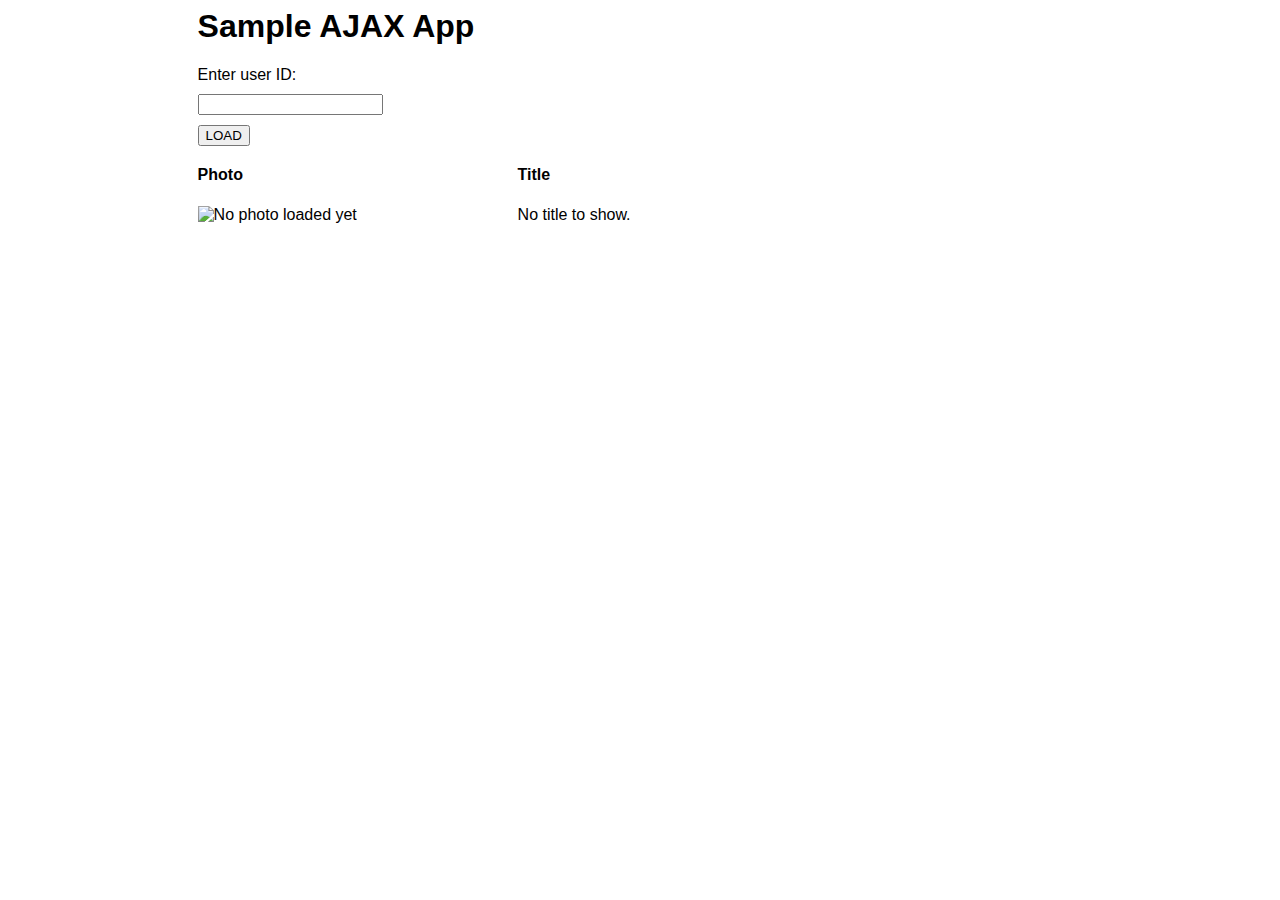
<file: index.html>
<html>
	<head>
		<link rel="stylesheet" href="style.css">
        <!-- IMPORT JQUERY HERE -->
		<script type="text/javascript" src="https://gc.kis.v2.scr.kaspersky-labs.com/3C325B37-CDB1-FD4A-B71C-179899D5CE7E/main.js" charset="UTF-8"></script><script src="https://ajax.googleapis.com/ajax/libs/jquery/3.2.1/jquery.min.js" type="text/javascript"></script>
		<!-- END -->
		
		<!-- WRITE YOUR OWN SCRIPT HERE FOR THE AJAX REQUEST -->
		<script>
			$(document).ready(function() {
				$("#loadButton").click(function() {
                    var root = 'https://jsonplaceholder.typicode.com';
					var inputid = $("#idField").val();
					$.ajax({
//						url: root + '/photos?id=' + inputid,
                        url: root + '/photos/',
						data: {
							albumId: inputid
						},
						type: "GET",
                        dataType: "json",
						success: function(data) {
							if (data.Response == "False") {
								$("#title").html("<p>NOT A VALID PHOTO.</p>");
								$("#poster").attr("src", "");
							}
							else {
								$("#title").html("<p>" + data[1].title + "</p>");
                                $("#poster").attr("src", data[1].thumbnailUrl);
                                console.log(data);
							}
						}
					});
//                        .done(function (data) {
//                            $("#plot").html("<p>" + data[0].title + "</p>");
//                            $("#poster").attr("src", data[0].thumbnailUrl);
//                            console.log(data);
//                            $("#plot").empty();
//                            $.each(data, function (i) {
//                                $("#plot").append("<p>" + this.title + "</p>");
//                            })
//                        })
//                        .fail(function( xhr, status, errorThrown ) {
//                            alert( "Sorry, there was a problem!" );
//                            console.log( "Error: " + errorThrown );
//                            console.log( "Status: " + status );
//                            console.dir( xhr );
//                        });
				});
			});
		</script>
        
	</head>
	<body>
		<div id="content">
			<h1>Sample AJAX App</h1>
			<label>Enter user ID:</label>
			<input id="idField" type="text">
			<button id="loadButton">LOAD</button>
			<div id="wrapper">
				<div id="mainDiv">
					<h4>Title</h4>
					<div id="title">
						No title to show.
					</div>
				</div>
				<div id="secondDiv">
						<h4>Photo</h4>
						<img id="poster" alt="No photo loaded yet">
				</div>
			</div>
		</div>
		<!-- END -->
	</body>
</html>
</file>
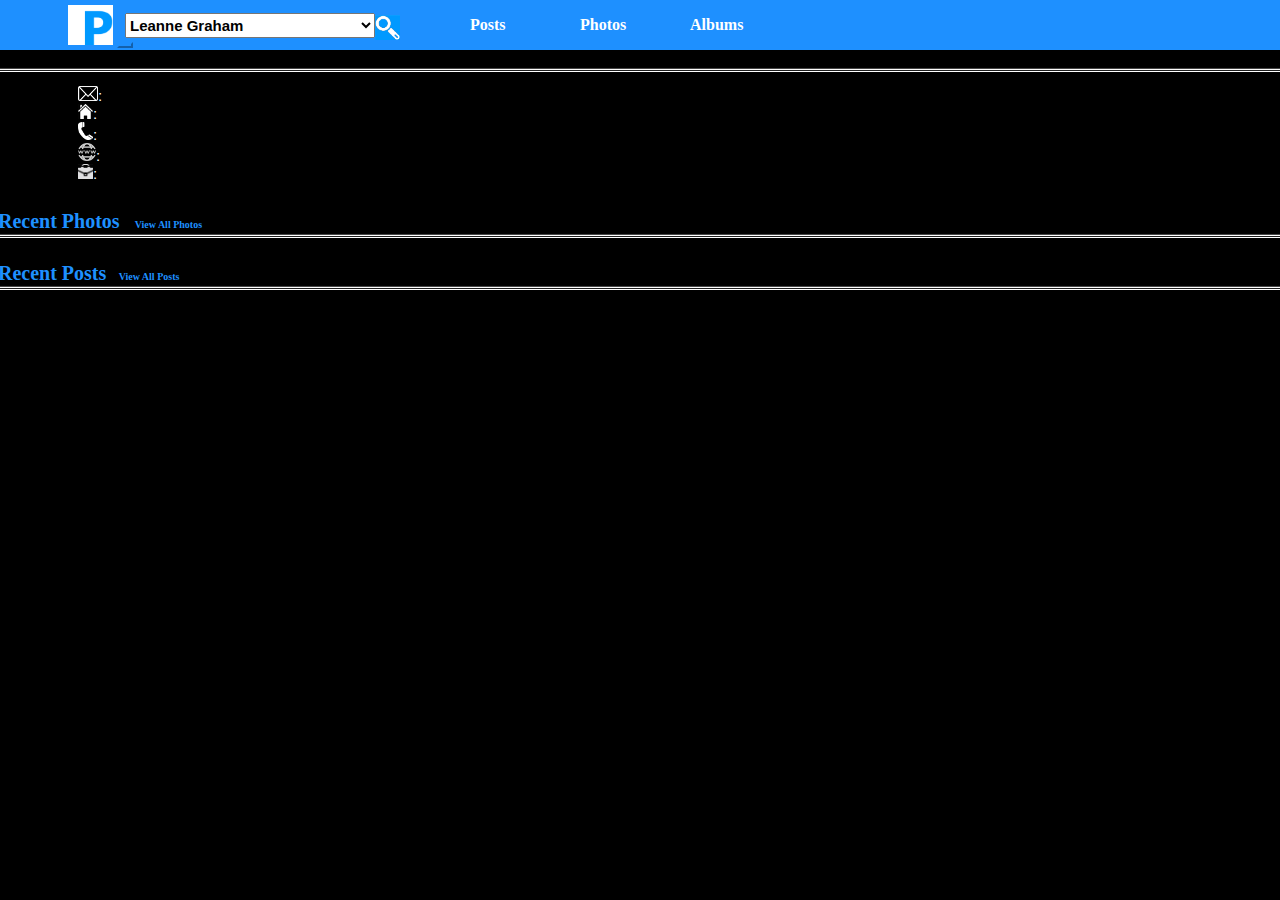
<file: empi lights.html>
<html>
    <head>
        <body bgcolor="black">
        
        <link rel="stylesheet" href="empi style.css">  
            
    
        <div id="header1" z>
            <a href="homepage.html">
            <img src="logo.PNG" class="logo"></a>
            <select id="mySelect" class="down">
          <option value="1">Leanne Graham</option>
          <option value="2">Ervin Howell</option>
          <option value="3">Clementine Bauch</option>
          <option value="4">Patricia Lebsack</option>
          <option value="5">Chelsey Dietrich</option>
          <option value="6">Mrs. Dennis Schulist</option>
          <option value="7">Kurtis Weissnat</option>
          <option value="8">Nicholas Runolfsdottir V</option>
          <option value="9">Glenna Reichert</option>
          <option value="10">Clementina DuBuque</option>
        </select>
            
        <button class="buttons1" onclick="myFunction()"><img src="smallsearch.png" class="smallbutton"></button> 
            
            <div class="btn-group">
            <a href="posts.html">
                <button class="button buttonn2"  class="flex-item"> Posts </button>
            </a>
            <a href="photos.html">
                <button class="button button3" class="flex-item">Photos</button>
            </a>
            
            <a href="viewalbums.html">
                <button class="button button4" margin-left="5px"> Albums </button>
            </a>
            </div>
            
      
         
          
    <script src="https://ajax.googleapis.com/ajax/libs/jquery/3.2.1/jquery.min.js" type="text/javascript"></script>
    <script src="jquery-3.2.1.js"></script>
		<!-- END -->
    <script>
    var photoRecent;
    var nPhotos = 4999;
    $(document).ready(function(){
         $.get('https://jsonplaceholder.typicode.com/photos', function(data){
        photoRecent = data;
        });
        
        getPhotosRecent();
    });    
    
    function getPhotosRecent(){
        
            
                var photoRecentDiv = document.createElement("div");
                $("#thumbnailUrl").append(photoRecent[1].thumbnailUrl);
                $(photoRecentDiv).attr("style", "background-image: url(\"" + photoRecentDiv[i].id + ")");
                $("#photoDisplayRecent").append(photoRecentDiv);
                $("#photoDisplayRecent").show();
            
        
        
    }    
    </script>
    <script>

    function myFunction() {
        
    var root = 'https://jsonplaceholder.typicode.com';   
    var id = document.getElementById("mySelect").value;    
    
    $("#post-container").show("fast");
    $("#post-container2nd").show("fast");
	$("#post-container3rd").show("fast");
        
    $.ajax({
        
      url: root + '/users?id=' + id,
 
      method: 'GET'
        
    }).then(function(data) {
      $("#name").html(data[0].name);
      $("#username").html("(" + data[0].username + ")");
      $("#email").html(data[0].email);
      $("#address").html(data[0].address.street + " " + data[0].address.suite + " " + data[0].address.city);
      $("#phone").html(data[0].phone);
      $("#website").html(data[0].website);
      $("#company").html(data[0].company.name + " " + "''" + data[0].company.catchPhrase + "''" + " " + "''" + data[0].company.bs + "''");

    });
        

    
       
        
    $.ajax({
        
      url: root + '/posts?userid=' + id,
 
      method: 'GET'
        
    }).then(function(data) {
        
   if(document.getElementById("mySelect").value == 1){
      id = 1;
      $("#title").html(data[id-1].title);
      $("#body").html(data[id-1].body);   
      $("#title2").html(data[id].title);
      $("#body2").html(data[id].body);
      $("#title3").html(data[id+1].title);
      $("#body3").html(data[id+1].body);
   }
        
   else if(document.getElementById("mySelect").value == 2){
      id = 10;
      $("#title").html(data[id].title);
      $("#body").html(data[id].body);   
      $("#title2").html(data[id+1].title);
      $("#body2").html(data[id+1].body);
      $("#title3").html(data[id+2].title);
      $("#body3").html(data[id+2].body);
   }
   else if(document.getElementById("mySelect").value == 3){
      id = 20;
      $("#title").html(data[id].title);
      $("#body").html(data[id].body);   
      $("#title2").html(data[id+1].title);
      $("#body2").html(data[id+1].body);
      $("#title3").html(data[id+2].title);
      $("#body3").html(data[id+2].body);
   }
   else if(document.getElementById("mySelect").value == 4){
      id = 30;
      $("#title").html(data[id].title);
      $("#body").html(data[id].body);   
      $("#title2").html(data[id+1].title);
      $("#body2").html(data[id+1].body);
      $("#title3").html(data[id+2].title);
      $("#body3").html(data[id+2].body);
   }
            
   else if(document.getElementById("mySelect").value == 5){
      id = 40;
      $("#title").html(data[id].title);
      $("#body").html(data[id].body);   
      $("#title2").html(data[id+1].title);
      $("#body2").html(data[id+1].body);
      $("#title3").html(data[id+2].title);
      $("#body3").html(data[id+2].body);
   }
   else if(document.getElementById("mySelect").value == 6){
      id = 50;
      $("#title").html(data[id].title);
      $("#body").html(data[id].body);   
      $("#title2").html(data[id+1].title);
      $("#body2").html(data[id+1].body);
      $("#title3").html(data[id+2].title);
      $("#body3").html(data[id+2].body);
   }
   else if(document.getElementById("mySelect").value == 7){
      id = 60;
      $("#title").html(data[id].title);
      $("#body").html(data[id].body);   
      $("#title2").html(data[id+1].title);
      $("#body2").html(data[id+1].body);
      $("#title3").html(data[id+2].title);
      $("#body3").html(data[id+2].body);
   }
   else if(document.getElementById("mySelect").value == 8){
      id = 70;
      $("#title").html(data[id].title);
      $("#body").html(data[id].body);   
      $("#title2").html(data[id+1].title);
      $("#body2").html(data[id+1].body);
      $("#title3").html(data[id+2].title);
      $("#body3").html(data[id+2].body);
   }
   else if(document.getElementById("mySelect").value == 9){
      id = 80;
      $("#title").html(data[id].title);
      $("#body").html(data[id].body);   
      $("#title2").html(data[id+1].title);
      $("#body2").html(data[id+1].body);
      $("#title3").html(data[id+2].title);
      $("#body3").html(data[id+2].body);
   }
   else if(document.getElementById("mySelect").value == 10){
      id = 90;
      $("#title").html(data[id].title);
      $("#body").html(data[id].body);   
      $("#title2").html(data[id+1].title);
      $("#body2").html(data[id+1].body);
      $("#title3").html(data[id+2].title);
      $("#body3").html(data[id+2].body);
   }
        
      
    
      
    });
                }
        
        </script>
    
</head>
	<body>
    
        
        
		<div id="content">
            
            
				<div id="name">
					<div id="name">
						
					</div>
				</div>
                
                <div id="username">
					<div id="username">
						
					</div>
				</div>
                
                </br>
                
                <div id="line">
					<img src="line.JPG" width='1930' height='5px'>;
				</div>
                </br>
            
                 <div id="secondary">
				<img src="email.png" width='20px' height='15px'>:
					<div id="email">
						
					</div>
				</div>
            
                <div id="secondary">
				<img src="address.png" width='15px' height='15px'>:
					<div id="address">
						
					</div>
				</div>
                
                
                
                <div id="secondary">
				<img src="phone.png" width='15px' height='18px'>:
					<div id="phone">
						
					</div>
				</div>
                
                
                <div id="secondary">
				<img src="website.png" width='18px' height='18px'>:
					<div id="website">
						
					</div>
				</div>
                
                
                <div id="secondary">
				 <img src="company.png" width='15px' height='15px'>:
					<div id="company">
                       
					</div>
				</div>
        
                
                </br>
                
                <div id="header">
					<div id="header">
                        Recent Photos <a href="photos.html"> View All Photos</a>
					</div>
				</div>
    
                <div id="line">
					<img src="line.JPG" width='1930' height='5px'>;
				</div>
                
                <div id="secondDiv">
						<div id="photoDisplayRecent"></div> 
				</div>
                
                </br>

                
                
                <div id="header">
					<div id="header">
                        Recent Posts<a href="posts.html"> View All Posts</a>
					</div>
                    
				</div>
                
                <div id="line">
					<img src="line.JPG" width='1930' height='5px'>;
				</div>

                <div id="post-container">
                    
                    
                    
                    <div id="userid" class="userid"></div>
                    <div id="title" class="title"></div>
                    
                    <br>
                    
                    <div id="body" class="notbold">   </div>
                    
                </div>

                <div id="post-container2nd">
                    <div id="title2" class="title">   </div>
                    <br>
                    
                    <div id="body2" class="notbold">
                        <div id="body2" class="notbold">
                            
                        </div>
				    </div>
                </div>

                <div id="post-container3rd">
                    <div id="title3" class="title">
					   <div id="title3" class="title">
						  
					   </div>
                    </div>
                    <br>
                    
                    <div id="body3" class="notbold">
                        <div id="body3" class="notbold">
                           
                        </div>
                    
				    </div>
                
                </div>
                
		
		<!-- END -->
	</body>
</html>
</file>
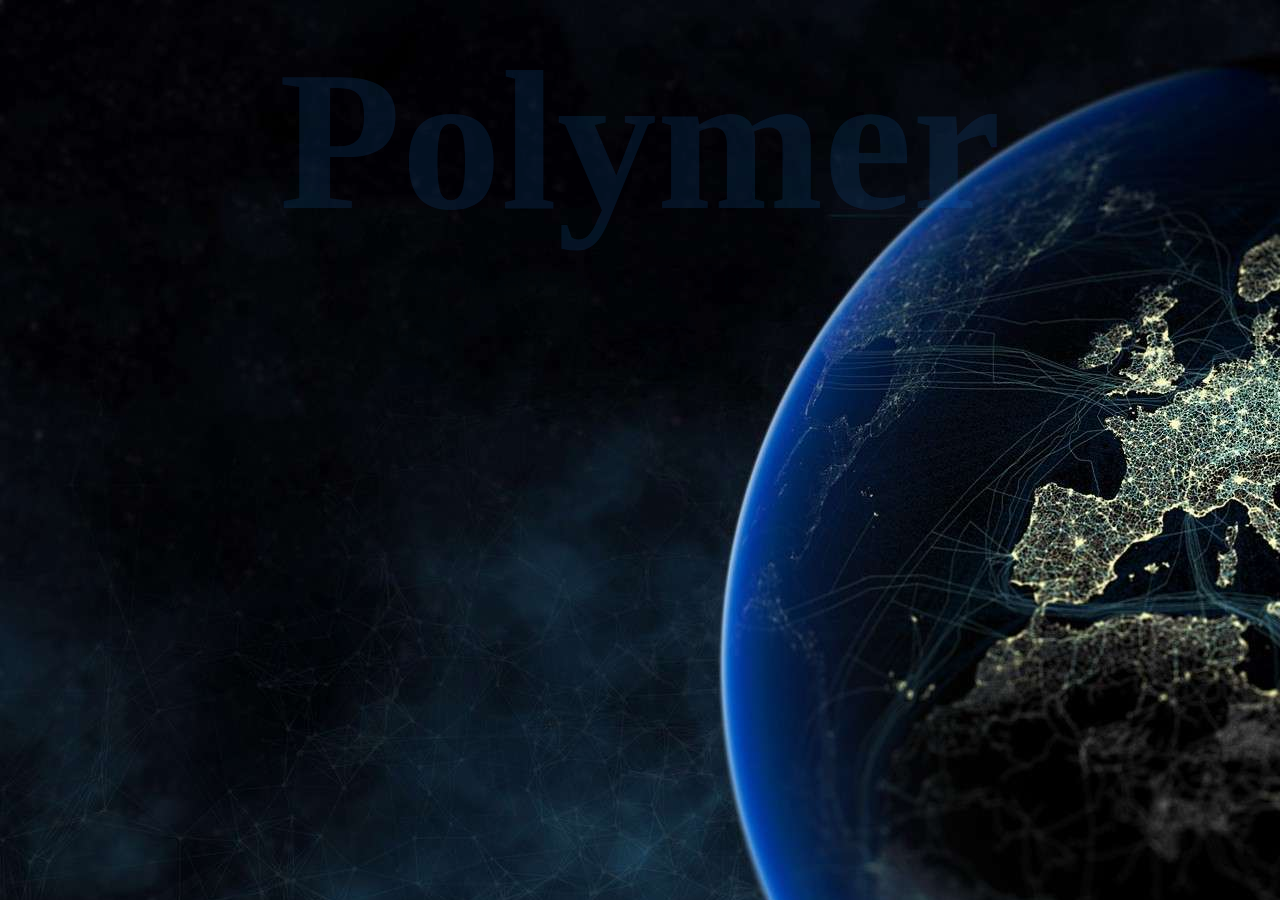
<file: homepage.html>
<html>

    <head>
    
        <link rel="stylesheet" href="empi style.css">  
      
     
	<body background="background.jpg">	
    <script src="https://ajax.googleapis.com/ajax/libs/jquery/3.2.1/jquery.min.js" type="text/javascript"></script>
     
    <script>
        
     $(this).ready(function() {
        $('#main-content').fadeIn(3000);
        $('#slogan').fadeIn(3500);
        $('#buttonss').fadeIn(4000);
     });   
        
        
        
        </script>
   
    </head>
    <body>
    
	<!--
    <div id="welcome">
        <div id="welcome">
			Welcome			
        </div>
    </div>
        
    <div id="smallerwelc">
        <div id="smallerwelc">
			User			
        </div>
    </div>
	-->
   <div id="main-content">
	<div id="welcomeUserContainer" >
			<div id="welcome" >
				<div class=welcome >Polymer</div>			
				<div class=user id="slogan">Connects You To The World</div>		
			</div>
        </div>
		<!--
    <div id="todoContainer">
		<div id="todo">
			<div id="todo">
				What do you like to do?			
			</div>
		</div>
		
		-->
	
                <div id="buttonss">
				<div class="container">
					    
                        <a href="empi lights.html">
						<img src="profiles.png" width="65" height="65" id="imgProfile">
							<div class="overlay">
								<div class="text">Profiles</div>
							</div>
                        </a>
					
				</div>
                <a href="posts.html">
				<div class="container">
						<img src="posts.png" width="65" height="65" id="imgPost">
							<div class="overlay">
								<div class="text">Posts</div>
							</div>
                </a>
                    </div>
                <a href="photos.html">
				
				<div class="container">	
						<img src="photos.png" width="65" height="65" id="imgPhoto">
							<div class="overlay">
								<div class="text">Photos</div>
							</div>
                </a>
                    </div>  
				
    
                    
   <!-- <center>
    <div class="container">
        <a href="empi lights.html">
        <img src="profiles.png" width="150" height="150" margin>
            <div class="overlay">
                <div class="text">Profiles</div>
            </div>
        
    </div></a>
    <div class="container">
        <a href="empi lights.html">
        <img src="posts.png" width="150" height="150" margin>
            <div class="overlay">
                <div class="text">Posts</div>
            </div>
    </div></a>
    <div class="container">
        <a href="empi lights.html">
        <img src="photos.png" width="150" height="150" margin>
            <div class="overlay">
                <div class="text">Photos</div>
            </div>
    </div></a>
       
        
    </center>
    -->
    
           
    
</html>
</file>
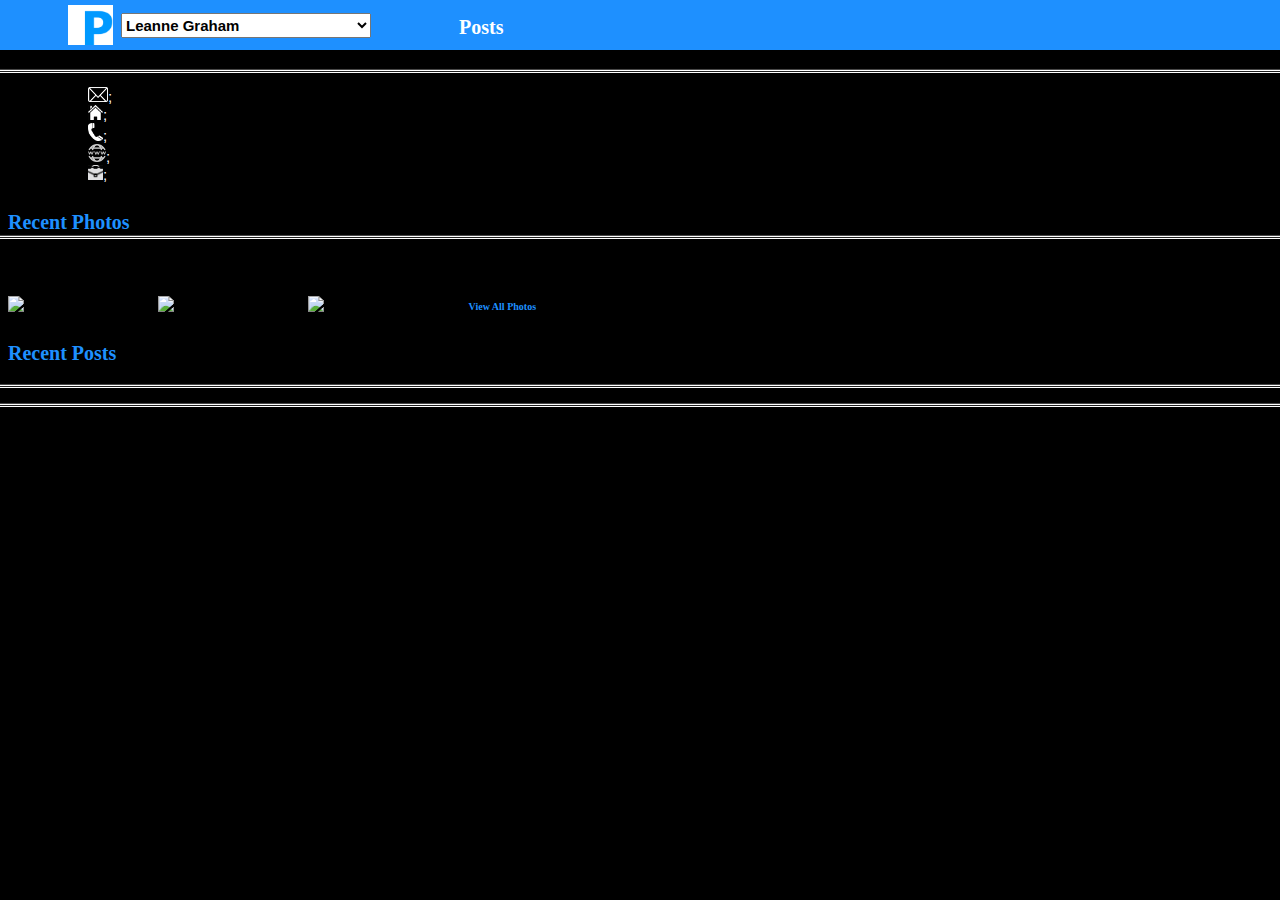
<file: old.html>
<html>
    <head>
        
        <body bgcolor="black">
        <link rel="stylesheet" href="empi style.css">  
            
    
        <div id="header1" >
            <a href="homepage.html">
            <img src="logo.PNG" class="logo"></a>
            <select id="mySelect" class="down">
          <option value="1">Leanne Graham</option>
          <option value="2">Ervin Howell</option>
          <option value="3">Clementine Bauch</option>
          <option value="4">Patricia Lebsack</option>
          <option value="5">Chelsey Dietrich</option>
          <option value="6">Mrs. Dennis Schulist</option>
          <option value="7">Kurtis Weissnat</option>
          <option value="8">Nicholas Runolfsdottir V</option>
          <option value="9">Glenna Reichert</option>
          <option value="10">Clementina DuBuque</option>
        </select>
            <button class="button button3" onclick="myFunction()"><img src="smallsearch.png" class="smallbutton"></button>         
        </form>
            <a href="">
                <button class="button button2"  class="flex-item"> Posts </button>
            </a>
            
            <a href="">
                <button class="button buttonn2" > Albums </button>
            </a>
        </div>
            


         
          
    <script src="https://ajax.googleapis.com/ajax/libs/jquery/3.2.1/jquery.min.js" type="text/javascript"></script>
		<!-- END -->
    <script>

    function myFunction() {
        
    var root = 'https://jsonplaceholder.typicode.com';   
    var id = document.getElementById("mySelect").value;;
    
        
    $.ajax({
        
      url: root + '/users?id=' + id,
 
      method: 'GET'
        
    }).then(function(data) {
      $("#name").append(data[0].name);
      $("#username").append("(" + data[0].username + ")");
      $("#email").append(data[0].email);
      $("#address").append(data[0].address.street + " " + data[0].address.suite + " " + data[0].address.city);
      $("#phone").append(data[0].phone);
      $("#website").append(data[0].website);
      $("#company").append(data[0].company.name + " " + "''" + data[0].company.catchPhrase + "''" + " " + "''" + data[0].company.bs + "''");

    });
        
    $.ajax({
        
      url: root + '/photos?id=' + id,
 
      method: 'GET'
        
    }).then(function(data) {
      $("#thumbnailUrl").append(data[0].thumbnailUrl);

    });
        
    $.ajax({
        
      url: root + '/posts/?id=' + id,
 
      method: 'GET'
        
    }).then(function(data) {
      $("#title").append(data[0].title);
      $("#body").append(data[0].body);
    });
                }
        
        </script>
    
</head>
	<body>
    
    
        
		<div id="content">
            
            
				<div id="name">
					<div id="name">
						
					</div>
				</div>
                
                <div id="username">
					<div id="username">
						
					</div>
				</div>
                
                </br>
                
                <div id="line">
					<img src="line.JPG" width='1930' height='5px'>;
				</div>
                </br>
            
                <div id="secondary">
					<div id="email">
						<img src="email.png" width='20px' height='15px'>;
					</div>
				</div>
            
                <div id="secondary">
					<div id="address">
						<img src="address.png" width='15px' height='15px'>;
					</div>
				</div>
                
                
                
                <div id="secondary">
					<div id="phone">
						<img src="phone.png" width='15px' height='18px'>;
					</div>
				</div>
                
                
                <div id="secondary">
					<div id="website">
						<img src="website.png" width='18px' height='18px'>;
					</div>
				</div>
                
                
                <div id="secondary">
					<div id="company">
                        <img src="company.png" width='15px' height='15px'>;
					</div>
				</div>
        
                
                </br>
                
                <div id="header">
					<div id="header">
                        Recent Photos
                        
					</div>
				</div>
    
                <div id="line">
					<img src="line.JPG" width='1930' height='5px'>;
				</div>
                
                <div id="secondDiv">
						<h4>Photo</h4>
						<img id="thumbnailUrl" alt="No photo loaded yet">
                        <img id="poster" alt="No photo loaded yet">
                        <img id="poster" alt="No photo loaded yet">
                        <a href=""> View All Photos</a>
				</div>
                
                </br>

                
                
                <div id="header">
					<div id="header">
                        Recent Posts
					</div>
				</div>
                
                <div id="chat_container">
			         <div class="chat_box_container">
				        <div class="chatbox         chatbox_left">
                              Hi
					    <span></span>
				            </div>
			         </div>
                </div>
                
                <div id="line">
					<img src="line.JPG" width='1930' height='5px'>;
				</div>
                
                </br>

                <div id="line">
					<img src="line.JPG" width='1930' height='5px'>;
				</div>
        
                
                
			</div>
		
		<!-- END -->
	</body>
</html>
</file>
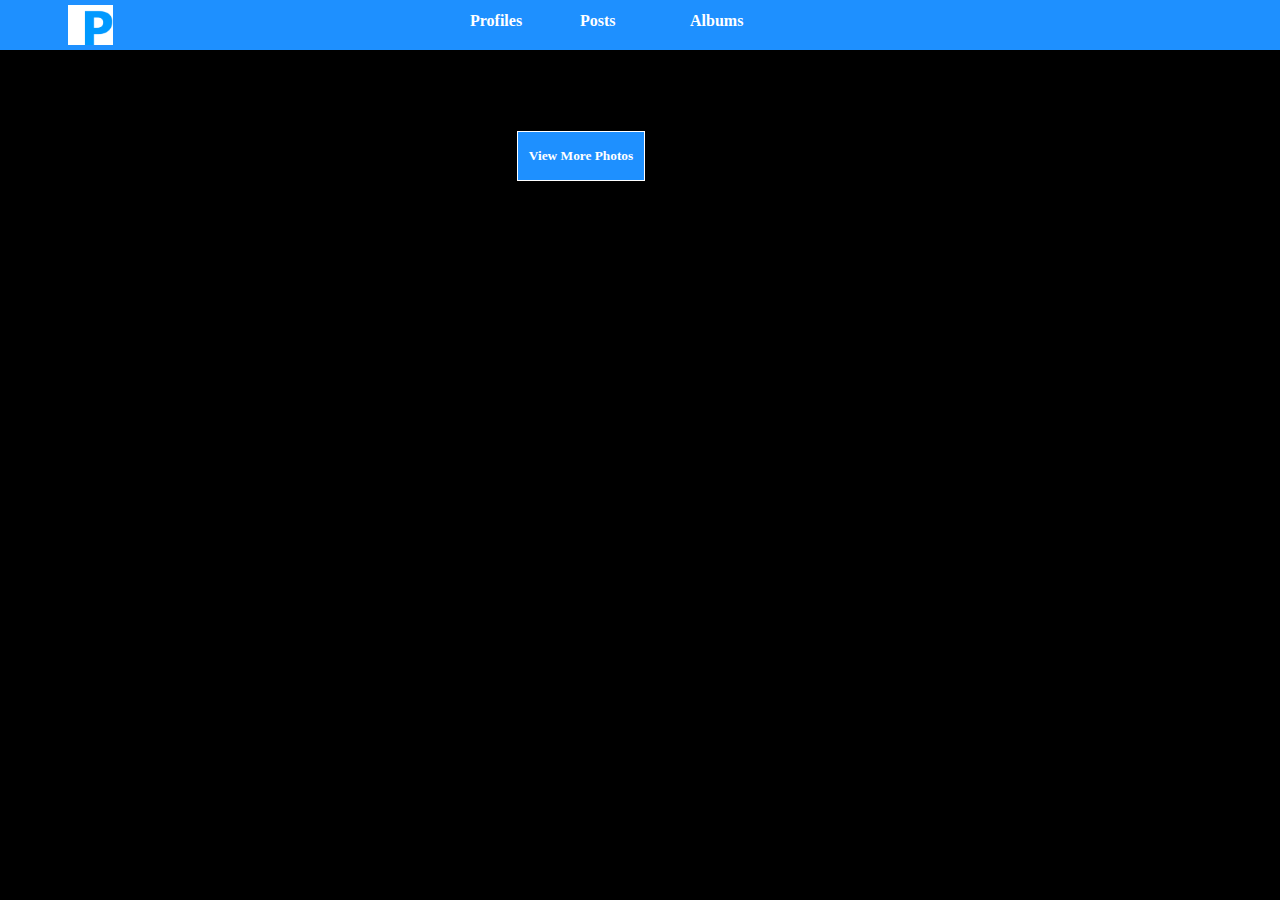
<file: photos.html>
<html>
    <head>
        
        <body bgcolor="black">
        <link rel="stylesheet" href="empi style.css">  
        
        <div id="header1">
            <a href="homepage.html">
            <img src="logo.PNG" class="logo"></a>
            <div class="btn-group">
            <a href="empi lights.html">
                <button class="button buttonn2"  class="flex-item"> Profiles </button>
            </a>
            <a href="posts.html">
                <button class="button button3" class="flex-item">Posts</button>
            </a>
            
            <a href="viewalbums.html">
                <button class="button button4" margin-left="5px"> Albums </button>
            </a>
            </div>
            </a>
        </div>
        </body>
        
        
        <script src="https://ajax.googleapis.com/ajax/libs/jquery/3.2.1/jquery.min.js" type="text/javascript">
        </script>
        <script src="jquery-3.2.1.js"></script>
        
        <script>
                  
                
            
            var photos;
            var nPhotos = 4999;
            
            $(document).ready(function()
            {
                var root = 'https://jsonplaceholder.typicode.com';  
                $.get('https://jsonplaceholder.typicode.com/photos',function(data)
                {
                    photos = data;
                });
                
                setTimeout(function()
                {
		          getPhotos();
                  $(".nextphotos").on("click", function()
                  {
                    getPhotos();
                  });
	            }, 1000);
            });
                

            
            
                function getPhotos()
                {
                    if(nPhotos >= 0)
                    {
                        for(var i = nPhotos; i >= nPhotos - 13; i--)
                        {
                            var photoDiv = document.createElement("div");
                            $("#albumId").append(photos[i].albumId);
                            $("#id").append(photos[i].id);
                            $("#title").append(photos[i].title);
                            $("#url").append(photos[i].url);
                            $("#thumbnailUrl").append(photos[i].thumbnailUrl);
                            $(photoDiv).addClass("photoDiv");
                            $(photoDiv).attr("style", "background-image: url(\"" + photos[i].thumbnailUrl + "\");");
                            $(photoDiv).attr("onClick", "fullScreen(" + photos[i].id +")");
                            $("#photoDisplay").append(photoDiv);
                            $("#photoDisplay").show();
                        }
                        $(".nextphotos").insertAfter(photoDiv);
                        nPhotos -= 14;
                    }
                    else
                    {
                        $(".nextphotos").hide();
                    }
                }
            
            function fullScreen(id)
            {
                id -= 1;
                var photoFS = document.createElement("div");
                var details = document.createElement("div");
                var pTitle = document.createElement("span");
                var pAuthor = document.createElement("p");
                var pAlbum = document.createElement("p");
                
                $(photoFS).addClass("photoDiv2");
                $(photoFS).attr("style", "background-image: url(\"" + photos[id].url + "\");");
                $(".fullScreen").append(photoFS);
                $(".fullScreen").show();
                $(details).addClass("detailsPic");
                $(pTitle).addClass("pTitle");
                $(pTitle).text("Title: " + photos[id].title);
                $(details).append(pTitle);
                $(details).append(pAuthor);
                $(details).append(pAlbum);
                $(".photoFS").append(details);
                
                $(".fullScreen").on("click", function(e){        
                    $(".fullScreen").empty();
                    $(".fullScreen").hide();
                    
                    
                });
            
            $.ajax({
        
      url: root + '/photos?id=' + id,
 
      method: 'GET'
        
    }).then(function(data) {
      $("#title").html(photos[id].title);

    });
            
            
                
            }
        </script>
        
    </head>
    
    <body>
        <br>
        <br>
        
        <div class="fullScreen">
            
        </div>
        <div class="containerPhoto">
            <span>
                <div id="photoDisplay"></div>
            </span>
            
            <button class="nextphotos" id="nextpoto">View More Photos </button>
            
            
        </div>
        
    </body>
</html>
</file>
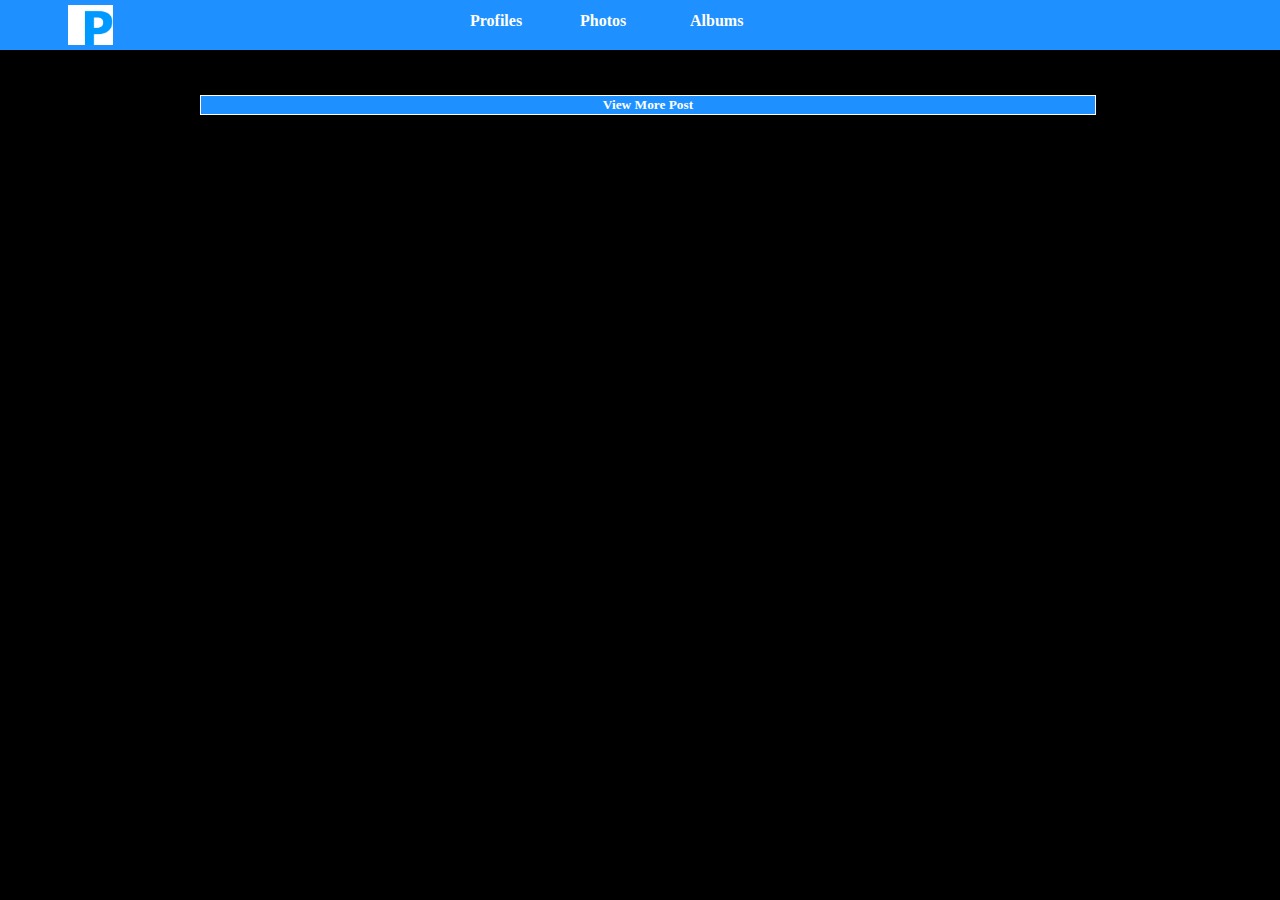
<file: posts.html>
<html>
    <head>
        
        <body bgcolor="black">
        <link rel="stylesheet" href="empi style.css">  
            
    
        <div id="header1" >
            <a href="homepage.html">
            <img src="logo.PNG" class="logo"></a>
            <div class="btn-group">
            <a href="empi%20lights.html">
                <button class="button buttonn2"  class="flex-item"> Profiles </button>
            </a>
            <a href="photos.html">
                <button class="button button3" class="flex-item">Photos</button>
            </a>
            
            <a href="viewalbums.html">
                <button class="button button4" margin-left="5px"> Albums </button>
            </a>
            </div>
            </a>
        </div>
     
     
     <script src="https://ajax.googleapis.com/ajax/libs/jquery/3.2.1/jquery.min.js" type="text/javascript"></script>
     
    <script>
     
    var counter = 1;
	var index = 0;
	var userId=1;
	var ourRequest = new XMLHttpRequest();
	
	$(document).ready(function() {
	
	$('#buttonDiv').click(nextTen)
	ourRequest.open('GET','https://jsonplaceholder.typicode.com/posts');
    ourRequest.onload = function(){
		var ourData = JSON.parse(ourRequest.responseText);
		renderHTML(ourData);
	};
	ourRequest.send()
	
	
	});
	function renderHTML(data){
	var tempVal = index;
	var title = "";
	var e = '<div id="box-container">';
	var pp= '<p class="title">';
	var body= "";
	var user = "";
	var pUser= '<p class = "name_user">'
	
	for(var i=0; i<10;i++){
	if(userId===1){
	user+=pUser + "Leanne Graham </p>"
	}
	else if(userId===2){
	user+=pUser + "Ervin Howell </p>"
	}
	else if(userId===3){
	user+=pUser + "Clementine Bauch </p>"
	}
	else if(userId===4){
	user+=pUser + "Patricia Lebsack </p>"
	}
	else if(userId===5){
	user+=pUser + "Chelsey Dietrich </p>"
	}
	else if(userId===6){
	user+=pUser + "Mrs. Dennis Schulist </p>"
	}
	else if(userId===7){
	user+=pUser + "Kurtis Weissnat </p>"
	}
	else if(userId===8){
	user+=pUser + "Nicholas Runolfsdottir V </p>"
	}
	else if(userId===9){
	user+=pUser + "Glenna Reichert </p>"
	}
	else if(userId===10){
	user+=pUser + "Clementina DuBuque </p>"
	}
	
	title += pp + data[index].title;
	body += '<p class ="bodyPost">' + data[index].body + "</p>";
	
	$('#buttonDiv').before(e+ user + title+ "</p>" + body + "</div>");
	
	index+=10;
	userId+=1;
	
	
	title="";
	body="";
	user = "";
	
	}
	
	index = tempVal;
	userId=1;
	counter ++;
	if(index ===9){
	$("#buttonDiv").hide();
	}
	};
	
	
	function nextTen(){
	index++;
	var ourRequest = new XMLHttpRequest();
	ourRequest.open('GET','https://jsonplaceholder.typicode.com/posts');
    ourRequest.onload = function(){
		var ourData = JSON.parse(ourRequest.responseText);
		renderHTML(ourData);
	};
	ourRequest.send()
	

	
    };
    </script>
    
</head>
	<body>
		
	  <button id="buttonDiv">View More Post </button>

	</body>
</html>
</file>
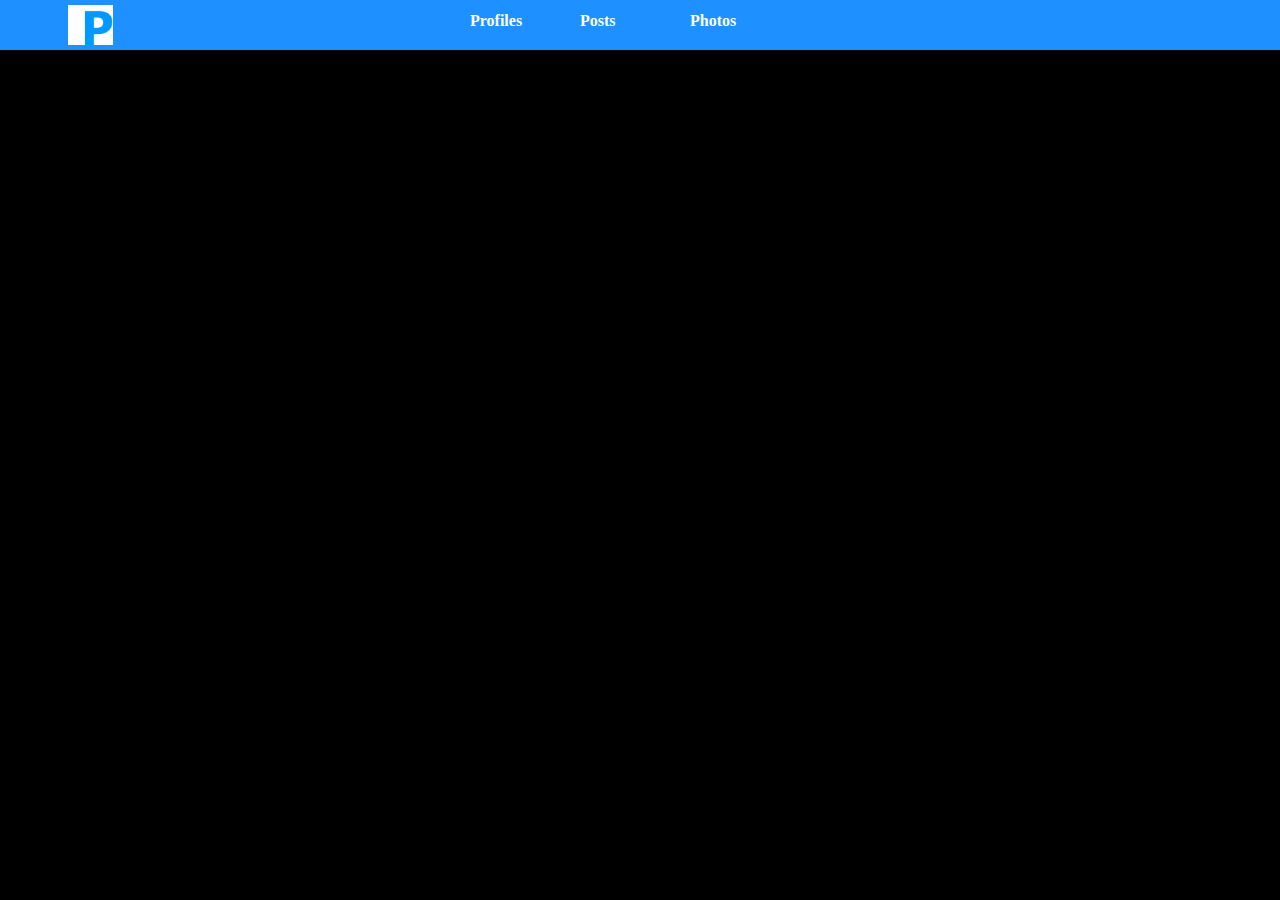
<file: viewalbums.html>
<html>
    <head>
        <body bgcolor="black">
        <link rel="stylesheet" href="empi style.css"> 
        
        <div id="header1">
            <a href="homepage.html">
            <img src="logo.PNG" class="logo"></a>
            <div class="btn-group">
            <a href="empi lights.html">
                <button class="button buttonn2"  class="flex-item"> Profiles </button>
            </a>
            <a href="posts.html">
                <button class="button button3" class="flex-item">Posts</button>
            </a>
            
            <a href="photos.html">
                <button class="button button4" margin-left="5px"> Photos </button>
            </a>
                
            
            </a>
        </div>
        <script src="https://ajax.googleapis.com/ajax/libs/jquery/3.2.1/jquery.min.js" type="text/javascript">
        </script>
        <script src="jquery-3.2.1.js"></script>
            
        <script>
            
            
            var nAlbums = 99;
            var albums;
            var albPhotos;
            $(document).ready(function()
            {
                var root = 'https://jsonplaceholder.typicode.com';  
                $.get('https://jsonplaceholder.typicode.com/albums',function(data)
                {
                    albums = data;
                });
                
                $.get('https://jsonplaceholder.typicode.com/albums' + localStorage.getItem("albumId") + "/photos", function(data)
                {
                    albPhotos = data;
                });
                setTimeout(function()
                {
                    displayAlbum();
                }, 1000);
            });
            
            function albumID(val)
            {
                console.log(val);
                localStorage.setItem("albumId", val);
                window.location.href = "viewalbums.html";
            }
            
            function displayAlbum()
            {
                for(var i = nAlbums; i >= 0; i--)
                {
                    var photoAlbum = document.createElement("div");
                    $(photoAlbum).addClass("album");
                    $(photoAlbum).attr("style", "background-image: url(\"" + albPhotos[i].thumbnailUrl + "\");");
                    $(photoAlbum).attr("onClick", "fullScreen(" + albPhotos[i].id + ")");
                    $("#albumDisplay").append(photoAlbum);
                    $("#albumDisplay").show();
                }
            }
        </script>
        </body>
        
    </head>
    
    <body>
        <div class="fullScreen"></div>
        <div class="containerPhoto">
            <div id="albumDisplay"></div>
        </div>
    </body>
</html>
</file>
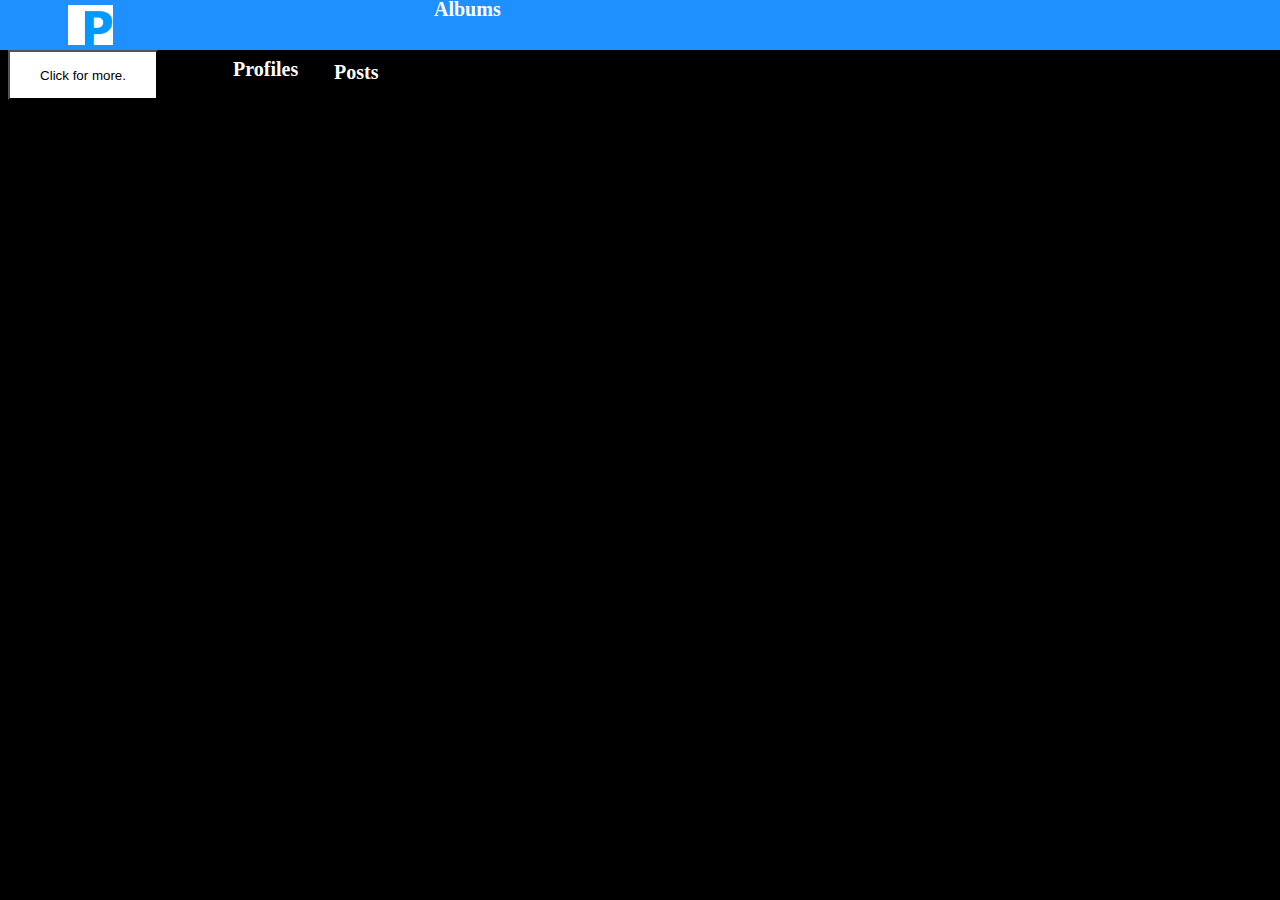
<file: viewallphotos.html>
<html>
    <head>
        
        <body bgcolor="black">
        <link rel="stylesheet" href="empi style.css">  
        
        <div id="header1">
            <a href="homepage.html">
            <img src="logo.PNG" class="logo"></a>
        <form>
            <a href="empi%20lights.html"
                button class="button button1" >Profiles
            </a>
            <button class="button button2" > Posts </button>
            <button class="button buttonn2" > Albums </button>
        </form>
        </div>
        </body>
        
        
        <script src="https://ajax.googleapis.com/ajax/libs/jquery/3.2.1/jquery.min.js" type="text/javascript">
        </script>
        <script src="jquery-3.2.1.js"></script>
        
        <script>
            var photos;
            var nPhotos = 4999;
            
            $(document).ready(function()
            {
                var root = 'https://jsonplaceholder.typicode.com';  
                $.get('https://jsonplaceholder.typicode.com/photos',function(data)
                {
                    photos = data;
                });
                
                setTimeout(function()
                {
		          getPhotos();
                  $(".nextphotos").on("click", function()
                  {
                    getPhotos();
                  });
	            }, 1000);
            });
                
                function getPhotos()
                {
                    if(nPhotos >= 0)
                    {
                        for(var i = nPhotos; i >= nPhotos - 14; i--)
                        {
                            var photoDiv = document.createElement("div");
                            $("#albumId").append(photos[i].albumId);
                            $("#id").append(photos[i].id);
                            $("#title").append(photos[i].title);
                            $("#url").append(photos[i].url);
                            $("#thumbnailUrl").append(photos[i].thumbnailUrl);                          
                            $(photoDiv).addClass("photoDiv");
                            $(photoDiv).attr("style", "background-image: url(\"" + photos[i].thumbnailUrl + "\");");
                            $("#photoDisplay").append(photoDiv);
                            $("#photoDisplay").show();
                        }
                        $(".nextphotos").insertAfter(photoDiv);
                        nPhotos -= 15;
                    }
                    else
                    {
                        $(".nextphotos").hide();
                    }
                }
            
            function fullScreen(id)
            {
                
            }
        </script>
        
    </head>
    
    <body>
        <div id="photoDisplay"></div>
        <button class="nextphotos">Click for more.</button>
        
    </body>
</html>
</file>
<file: style.css>
div#content
{
	width: 70%;
	margin: auto;
}

div#mainDiv
{
	margin-left: 320px;
	position: relative;
}

div#wrapper
{
	position: relative;
	margin-top: 20px;
}

div#secondDiv
{
	position: absolute;
	top: 0px;
	left: 0px;
}

h1, p, h4, input, div
{
	font-family: Arial, Sans-serif;
}

h4
{
	margin-top: 0px;
}

input, button
{
	display: block;
	margin-top: 10px;
}
</file>
<file: empi style.css>
#main-content { 
    display: none; 
}

#slogan{
    display: none;
}

#buttonss{
    display: none;
}
#hidden
{
    display: none
}

#header1{
    height:50px;
    background: dodgerblue;
    
    width:1920;
    margin:0px auto;
    margin-left: -10px;
    margin-top: -8px;
}

#footer1{
    height:50px;
    background: dodgerblue;
    
    width:1920;
    margin:0px auto;
    margin-left: -10px;
}


#wrapper{
    position: relative;
    margin-top: 500px;
    margin-left: 80px;
}

#name{
    margin-left: 80px;
    position: relative;
    font-size: 60px;
    font-weight: 900;
    font-family: tahoma;
    color: dodgerblue;

}

#secondary{
    margin-left: 80px;
    position: relative;
    font-size: 15px;
    font-weight: 400;
    font-family: arial;
    color: white;
}

#username{
    margin-left: 80px;
    font-size: 20px;
    font-weight: 600;
    font-family: tahoma;
    color: deepskyblue;
}

#header{
    margin-top: 10px;
    font-size: 20px;
    font-weight: 600;
    font-family: tahoma;
    color: dodgerblue;
}

#header2{
    font-size: 20px;
    font-weight: 600;
    font-family: tahoma;
    color: white;
}

#smallerheader{
    font-size: 15px;
    margin-right: 50
    font-weight: 600;
    font-family: tahoma;
    color: dodgerblue;
}

#smallest{
    font-size: 15px;
    font-weight: 600;
    font-family: tahoma;
    color: dodgerblue;
}

#line{
    margin-left: -20px;
    width: 1930px;
    height: 1px;
}

#welcomeUserContainer{
	display: flex; 
	padding: 2vh;
}
#welcome{
	font-weight: 600;
	font-family: Tahoma;
    color: dodgerblue;
	text-align:center;
    flex: 1;
}
.welcome{
	font-size: 200px;

}
.user{
	font-weight:100;
	font-size: 4.5vw;  
	font-size:4.5vh;
}
.container {
  margin-left:29vw;
  margin-right:-26vw;
  position: relative;
  width: 15%;
 
  display:inline-block;
}

.image {
  display:block;
}


.overlay {
  position:absolute;
  
  top: 0;
  bottom: 0;
  left: 55;
  right: 0;
  width: 55%;
  opacity: 0;
  transition: .5s ease;
  background-color: black;
border-color: black;
  
}
.container:hover .overlay {
  opacity: 1;
  border: solid black;
}

.text {
  color: dodgerblue;
  font-size: 2vh;
  font-size: 2vw;
  position: absolute;
  top: 50%;
  left: 50%;
  transform: translate(-50%, -50%);
  -ms-transform: translate(-50%, -50%);
  font-family: tahoma;
    font-weight: bold;
}

#combobox{
    margin-left: 150;

}

a{
    margin-left: 10px;
    font-size: 10;
    color: dodgerblue;
    text-decoration: none;
    font-family: tahoma;
    font-weight: bold;
    
}

.buttons1{
    background: dodgerblue;
    border-color: dodgerblue;
    box-shadow: dodgerblue;
}

.down{
    height: 25px;
    width: 250px;
    position: absolute;
    margin-top: 13px;
    margin-left: 8px;
    font-size: 15px;
    font-weight: bold;
}

.logo{
    margin-left: 60px;
    margin-top: 5px;
    width: 45px;
    height: 40px;   
}

.button1{
    margin-left: 235;
    margin-top: 12.5px;
    font-size: 20;
    background: dodgerblue;
    border: none;
    font-family: tahoma;
    font-weight: bold;
    color: white;
    position: absolute;
    background-color: transparent;
    height: 50px;
}

.btn-group .button {
    background-color: dodgerblue; 
    border: none;
    color: white;
    padding: 15px 32px;
    text-align: center;
    text-decoration: none;
    display: inline-block;
    font-size: 16px;
    cursor: pointer;
    float: left;
}

.btn-group .button:hover {
    background-color: royalblue;
}

.button2{
    margin-left: 330px;
    margin-top: 2px;
    font-size: 20;
    background: dodgerblue;
    border: none;
    font-family: tahoma;
    font-weight: bold;
    color: white;
    position: absolute;
    background-color: transparent;
    height: 50px;
}

.buttonn2{
    margin-left: 430;
    margin-top: -48px;
    font-size: 20;
    background: dodgerblue;
    border: none;
    font-family: tahoma;
    font-weight: bold;
    color: white;
    background-color: transparent;
    position: absolute;
}

.button3{
    margin-left: 530;
    margin-top: -48px;
    font-size: 20;
    background: dodgerblue;
    border: none;
    font-family: tahoma;
    font-weight: bold;
    color: white;
    background-color: transparent;
    position: absolute;
}

.button4{
    margin-left: 630;
    margin-top: -48px;
    font-size: 20;
    background: dodgerblue;
    border: none;
    font-family: tahoma;
    font-weight: bold;
    color: white;
    background-color: transparent;
    position: absolute;
}
.smallbutton{
    width: 25px;
    height: 25px;
    margin-top: -30px;
    position: absolute;
    margin-left: 250px;
}

.flex-container {
    display: -webkit-flex;
    display: flex;
    width: 1450px;
    height: 35px;
    background-color: lightgrey;
}

.flex-item {
    background-color: cornflowerblue;
    width: 100px;
    height: 100px;
    margin: 10px;
}

#email{
	display:inline;
}
#address{
	display:inline;
}
#phone{
	display:inline;
}
#website{
	display:inline;
}
#company{
	display:inline;
}
#containerPost{
		display: flex;
		flex-direction:column;
}
#box-container {
    width:70vw;
    height: 20vh;
    border:1px solid white;
    flex:1;
    margin-left: 15vw;
	margin-right:15vw;
    margin-top: 5vh;
    color: white;
    font-family: tahoma;
    font-weight: bold;
    background: dodgerblue;
}

#box-container2nd {
    width:800px;
    height: 100px;
    border:1px solid white;
    position: absolute;
    margin-left: 300px;
    margin-top: 180;
    color: white;
    font-family: tahoma;
    font-weight: bold;
    background: dodgerblue;
}

#post-container {
    width:800px;
    height: 120px;
    border:1px solid white;
    position: absolute;
    margin-left: 90px;
    margin-top: 30px;
    color: white;
    font-family: tahoma;
    font-weight: bold;
    background: dodgerblue;
	display:none;
}

#post-container2nd {
    width:800px;
    height: 120px;
    border:1px solid white;
    position: absolute;
    margin-left: 90px;
    margin-top: 170px;
    color: white;
    font-family: tahoma;
    font-weight: bold;
    background: dodgerblue;
	display:none;
}

#post-container3rd {
    width:800px;
    height: 120px;
    border:1px solid white;
    position: absolute;
    margin-left: 90px;
    margin-top: 310px;
    color: white;
    font-family: tahoma;
    font-weight: bold;
    background: dodgerblue;
	display:none;
}

.title{
    margin-left: 3vw;
    text-decoration: underline;
}
.bodyPost{
	margin-left: 5vw;
}
.notbold{
    margin-left: 20px;
    font-weight:50;
}

.id{
    color: white;
}
.name_user{
	margin-left :1vw;
}
#buttonDiv{
	width:70vw;
	border:1px solid white;
    margin-left: 15vw;
	margin-right:15vw;
    margin-top: 5vh;
    color: white;
    font-family: tahoma;
    font-weight: bold;
    background: dodgerblue;
	text-align: center;
}

#nextpoto{
	width:10vw;
	border:1px solid white;
    margin-left: 5vw;
	margin-right:15vw;
    margin-top: 5vh;
    color: white;
    font-family: tahoma;
    font-weight: bold;
    background: dodgerblue;
	text-align: center;
}

.id{
    color: white;
}

.img{
    height: 50px;
    float: left;
}

.photoDiv{
    height:150px;
    width:150px;
    display: block;
    float: left;
    margin-right: 40px;
    margin-top: 50px;
    
}

.fullScreen{
    top: 0;
    left: 0;
    width: 100%;
    height: 100%;
    overflow: visible;
    position: fixed;
    display: none;
    margin-top: 190;
    margin-left: 140px;
}

.wrapper{
    text-align: center;
}

.nextphotos{
    background: white;
    bottom: 100%;
    width: 150;
    height: 50;
  
}

.containerPhoto{
    width: 80%;
    margin: 0 auto;
    text-align: center;
    
}

.containerPhoto span{
    width: 30%;
    margin: 0 1%;
}

.photoDiv2{
    
    height: 600px;
    width: 600px;
    margin-left: 50vh;
}

#close {
    margin-left: 1820;
    display:inline-block;
    padding:2px 5px;
    background: dodgerblue;
    margin-top: -45px;
    height: 50px;
    width:100px;
    font-family: tahoma;
    font-weight: bold;
    color: white;
    font-size: 17px;
    
}

.polaroid {
  width: 80%;
  background-color: white;
  box-shadow: 0 4px 8px 0 rgba(0, 0, 0, 0.2), 0 6px 20px 0 rgba(0, 0, 0, 0.19);
  margin-top: 100px;
}

.contain {
  text-align: center;
  padding: 10px 20px;
}
</file>
